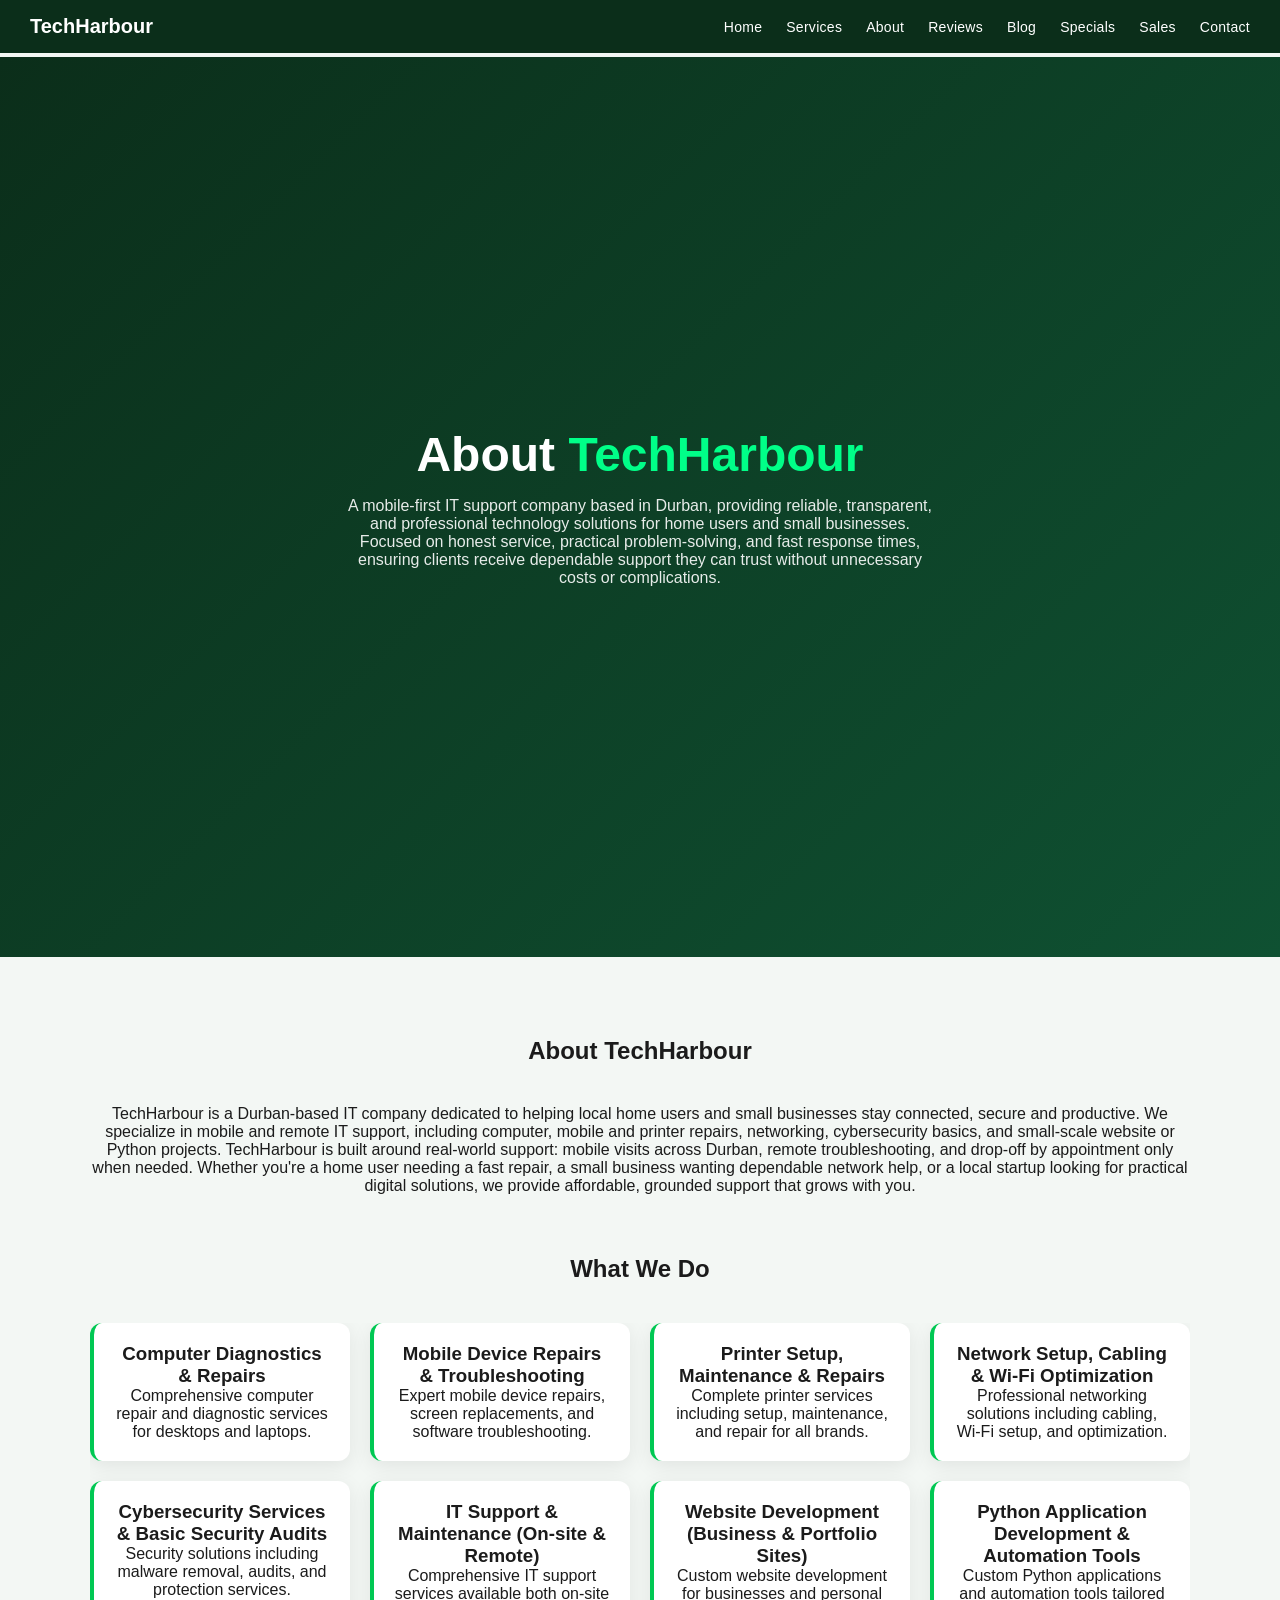
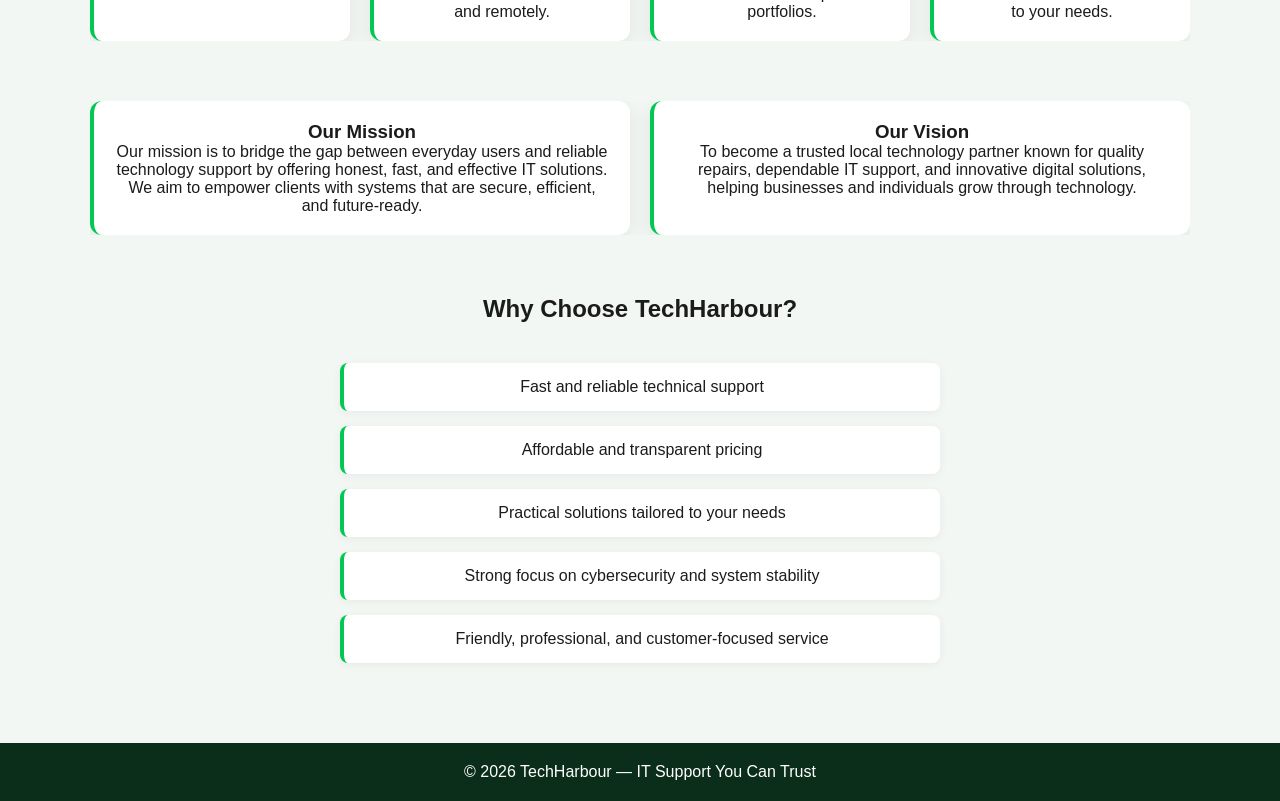
<file: about.html>
<!DOCTYPE html>
<html lang="en">
<head>
<meta charset="UTF-8" />
<meta name="viewport" content="width=device-width, initial-scale=1.0"/>
<title>About Us | TechHarbour</title>
<link rel="stylesheet" href="styles.css">
</head>

<body>

<header class="site-header">
  <div class="navbar">
    <a href="index.html" class="logo">TechHarbour</a>

    <nav class="nav-links" aria-label="Primary navigation">
      <a href="index.html">Home</a>
      <a href="services.html">Services</a>
      <a href="about.html">About</a>
      <a href="reviews.html">Reviews</a>
      <a href="blog.html">Blog</a>
      <a href="specials.html">Specials</a>
      <a href="sales.html">Sales</a>
      <a href="contact.html">Contact</a>
    </nav>

    <button class="menu-toggle" aria-expanded="false" aria-label="Open navigation menu">
      <span></span>
      <span></span>
      <span></span>
    </button>
  </div>

  <div class="mobile-menu" aria-hidden="true">
    <div class="mobile-menu-header">
      <a href="index.html" class="logo logo-small">TechHarbour</a>
      <button class="mobile-menu-close" aria-label="Close navigation menu">&times;</button>
    </div>
    <nav class="mobile-nav-links" aria-label="Mobile navigation">
      <a href="index.html">Home</a>
      <a href="services.html">Services</a>
      <a href="about.html">About</a>
      <a href="reviews.html">Reviews</a>
      <a href="blog.html">Blog</a>
      <a href="specials.html">Specials</a>
      <a href="sales.html">Sales</a>
      <a href="contact.html">Contact</a>
    </nav>
  </div>

  <div class="menu-overlay"></div>
</header>

<!-- HERO -->
<section class="hero">
  <div>
    <h1>About <span>TechHarbour</span></h1>
    <p>
      A mobile-first IT support company based in Durban, providing reliable, transparent, and professional technology solutions for home users and small businesses. Focused on honest service, practical problem-solving, and fast response times, ensuring clients receive dependable support they can trust without unnecessary costs or complications.  
    </p>
  </div>
</section>

<!-- ABOUT CONTENT -->
<section id="about" class="about">
  <div class="container">
    <h2>About TechHarbour</h2>
    <p>
      TechHarbour is a Durban-based IT company dedicated to helping local home users and small businesses stay connected, secure and productive.
      We specialize in mobile and remote IT support, including computer, mobile and printer repairs, networking, cybersecurity basics, and small-scale website or Python projects.
      TechHarbour is built around real-world support: mobile visits across Durban, remote troubleshooting, and drop-off by appointment only when needed.
      Whether you're a home user needing a fast repair, a small business wanting dependable network help, or a local startup looking for practical digital solutions, we provide affordable, grounded support that grows with you.
    </p>

    <div style="margin-top: 60px;">
      <h2>What We Do</h2>
      <div class="grid">

        <div class="card">
          <h3>Computer Diagnostics & Repairs</h3>
          <p>Comprehensive computer repair and diagnostic services for desktops and laptops.</p>
        </div>

        <div class="card">
          <h3>Mobile Device Repairs & Troubleshooting</h3>
          <p>Expert mobile device repairs, screen replacements, and software troubleshooting.</p>
        </div>

        <div class="card">
          <h3>Printer Setup, Maintenance & Repairs</h3>
          <p>Complete printer services including setup, maintenance, and repair for all brands.</p>
        </div>

        <div class="card">
          <h3>Network Setup, Cabling & Wi-Fi Optimization</h3>
          <p>Professional networking solutions including cabling, Wi-Fi setup, and optimization.</p>
        </div>

        <div class="card">
          <h3>Cybersecurity Services & Basic Security Audits</h3>
          <p>Security solutions including malware removal, audits, and protection services.</p>
        </div>

        <div class="card">
          <h3>IT Support & Maintenance (On-site & Remote)</h3>
          <p>Comprehensive IT support services available both on-site and remotely.</p>
        </div>

        <div class="card">
          <h3>Website Development (Business & Portfolio Sites)</h3>
          <p>Custom website development for businesses and personal portfolios.</p>
        </div>

        <div class="card">
          <h3>Python Application Development & Automation Tools</h3>
          <p>Custom Python applications and automation tools tailored to your needs.</p>
        </div>

      </div>
    </div>

    <div class="grid" style="margin-top: 60px;">

      <div class="card">
        <h3>Our Mission</h3>
        <p>Our mission is to bridge the gap between everyday users and reliable technology support by offering honest, fast, and effective IT solutions. We aim to empower clients with systems that are secure, efficient, and future-ready.</p>
      </div>

      <div class="card">
        <h3>Our Vision</h3>
        <p>To become a trusted local technology partner known for quality repairs, dependable IT support, and innovative digital solutions, helping businesses and individuals grow through technology.</p>
      </div>

    </div>

    <div style="margin-top: 60px; text-align: center;">
      <h2>Why Choose TechHarbour?</h2>
      <div class="why-choose-list">
        <div class="why-item">
          <span>Fast and reliable technical support</span>
        </div>
        <div class="why-item">
          <span>Affordable and transparent pricing</span>
        </div>
        <div class="why-item">
          <span>Practical solutions tailored to your needs</span>
        </div>
        <div class="why-item">
          <span>Strong focus on cybersecurity and system stability</span>
        </div>
        <div class="why-item">
          <span>Friendly, professional, and customer-focused service</span>
        </div>
      </div>
    </div>
  </div>
</section>

<footer>
  © 2026 TechHarbour — IT Support You Can Trust
</footer>

<script src="script.js"></script>

</body>
</html>
</file>
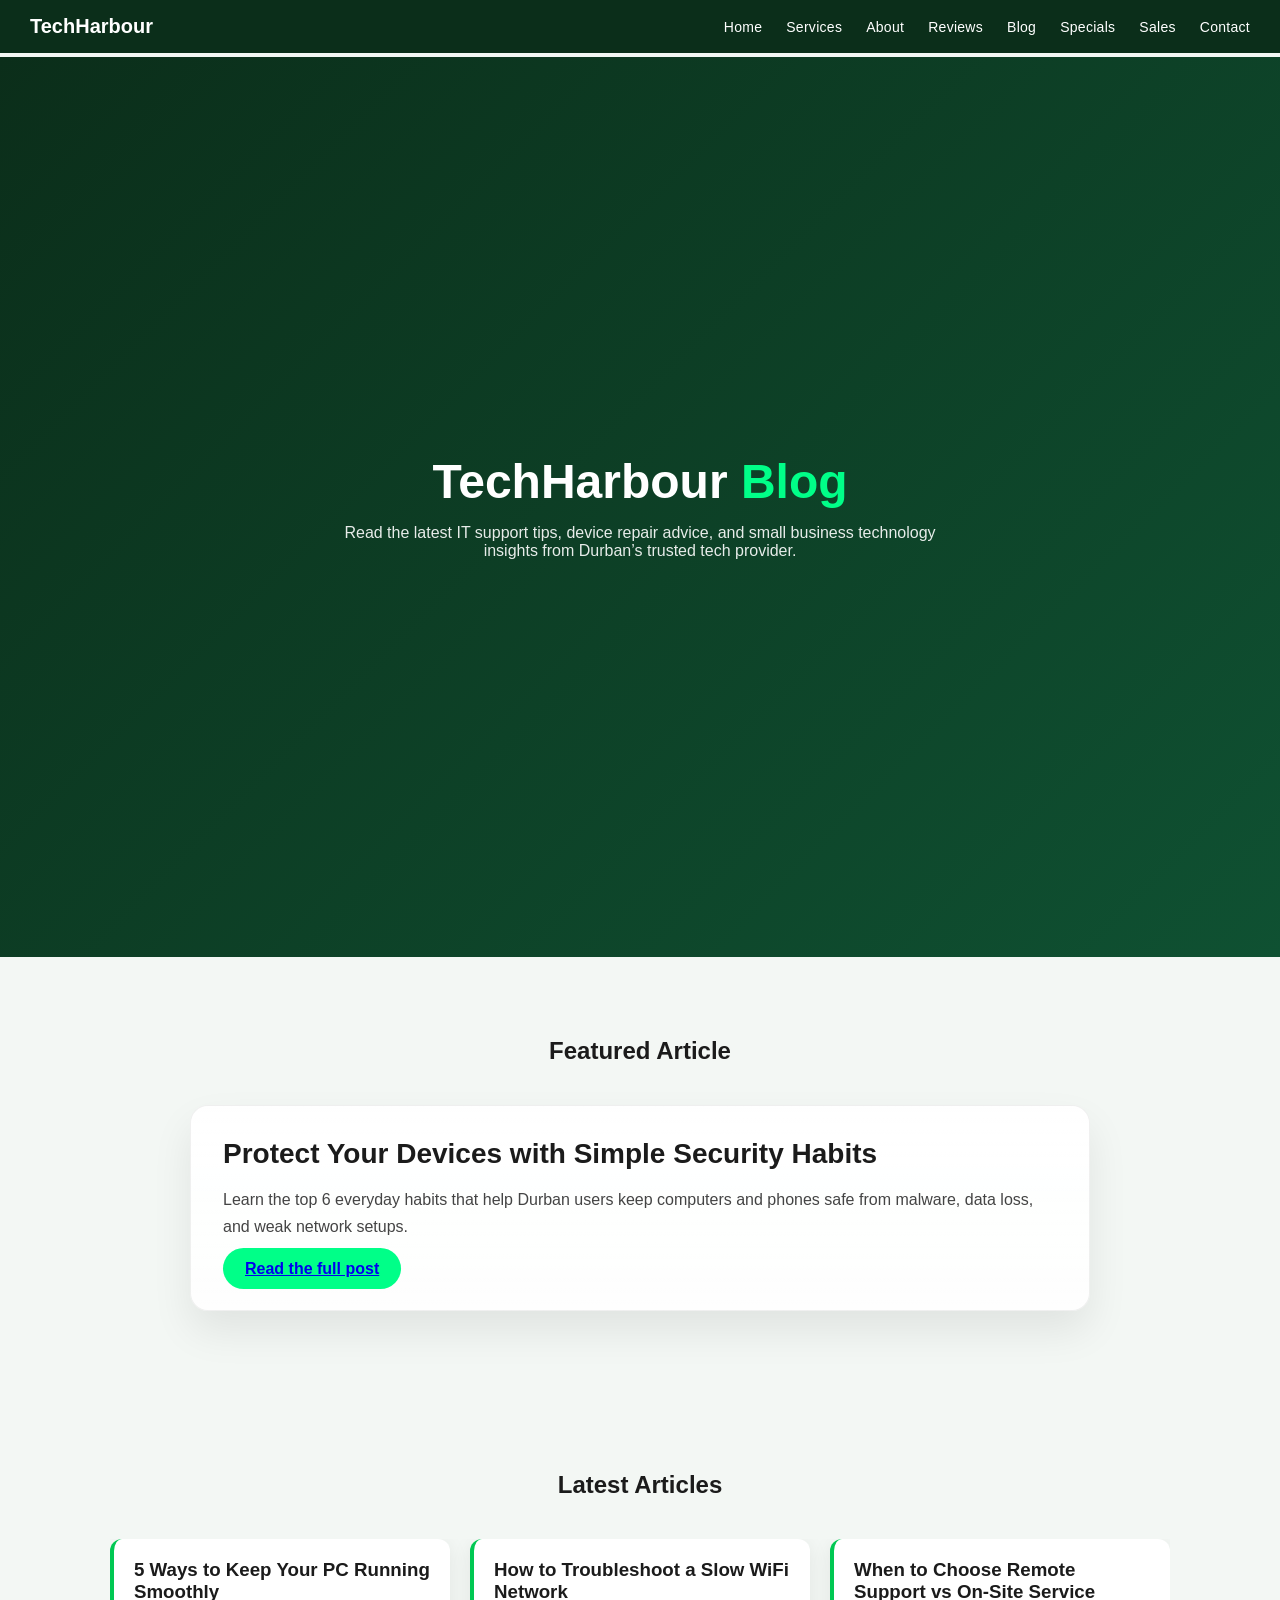
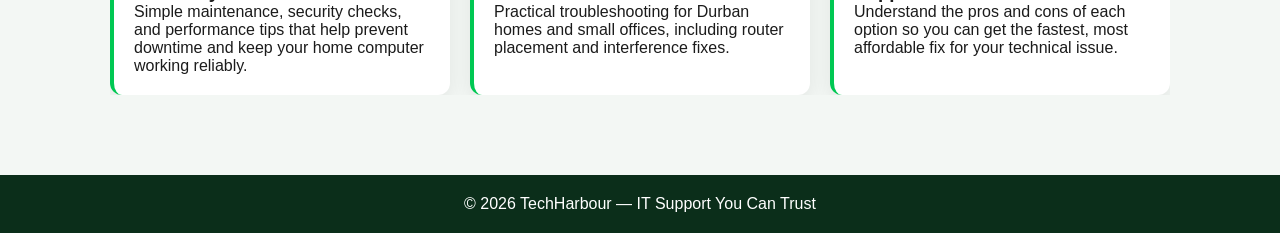
<file: blog.html>
<!DOCTYPE html>
<html lang="en">
<head>
<meta charset="UTF-8" />
<meta name="viewport" content="width=device-width, initial-scale=1.0"/>
<title>Blog | TechHarbour</title>
<link rel="stylesheet" href="styles.css">
</head>

<body>

<header class="site-header">
  <div class="navbar">
    <a href="index.html" class="logo">TechHarbour</a>

    <nav class="nav-links" aria-label="Primary navigation">
      <a href="index.html">Home</a>
      <a href="services.html">Services</a>
      <a href="about.html">About</a>
      <a href="reviews.html">Reviews</a>
      <a href="blog.html">Blog</a>
      <a href="specials.html">Specials</a>
      <a href="sales.html">Sales</a>
      <a href="contact.html">Contact</a>
    </nav>

    <button class="menu-toggle" aria-expanded="false" aria-label="Open navigation menu">
      <span></span>
      <span></span>
      <span></span>
    </button>
  </div>

  <div class="mobile-menu" aria-hidden="true">
    <div class="mobile-menu-header">
      <a href="index.html" class="logo logo-small">TechHarbour</a>
      <button class="mobile-menu-close" aria-label="Close navigation menu">&times;</button>
    </div>
    <nav class="mobile-nav-links" aria-label="Mobile navigation">
      <a href="index.html">Home</a>
      <a href="services.html">Services</a>
      <a href="about.html">About</a>
      <a href="reviews.html">Reviews</a>
      <a href="blog.html">Blog</a>
      <a href="specials.html">Specials</a>
      <a href="sales.html">Sales</a>
      <a href="contact.html">Contact</a>
    </nav>
  </div>

  <div class="menu-overlay"></div>
</header>

<section class="hero">
  <div>
    <h1>TechHarbour <span>Blog</span></h1>
    <p>Read the latest IT support tips, device repair advice, and small business technology insights from Durban’s trusted tech provider.</p>
  </div>
</section>

<section class="container featured-article">
  <h2>Featured Article</h2>
  <div class="featured-card">
    <h3>Protect Your Devices with Simple Security Habits</h3>
    <p>Learn the top 6 everyday habits that help Durban users keep computers and phones safe from malware, data loss, and weak network setups.</p>
    <a class="btn" href="#">Read the full post</a>
  </div>
</section>

<section class="container">
  <h2>Latest Articles</h2>
  <div class="grid">
    <div class="card">
      <h3>5 Ways to Keep Your PC Running Smoothly</h3>
      <p>Simple maintenance, security checks, and performance tips that help prevent downtime and keep your home computer working reliably.</p>
    </div>
    <div class="card">
      <h3>How to Troubleshoot a Slow WiFi Network</h3>
      <p>Practical troubleshooting for Durban homes and small offices, including router placement and interference fixes.</p>
    </div>
    <div class="card">
      <h3>When to Choose Remote Support vs On-Site Service</h3>
      <p>Understand the pros and cons of each option so you can get the fastest, most affordable fix for your technical issue.</p>
    </div>
  </div>
</section>

<footer>
  © 2026 TechHarbour — IT Support You Can Trust
</footer>

<script src="script.js"></script>

</body>
</html>
</file>
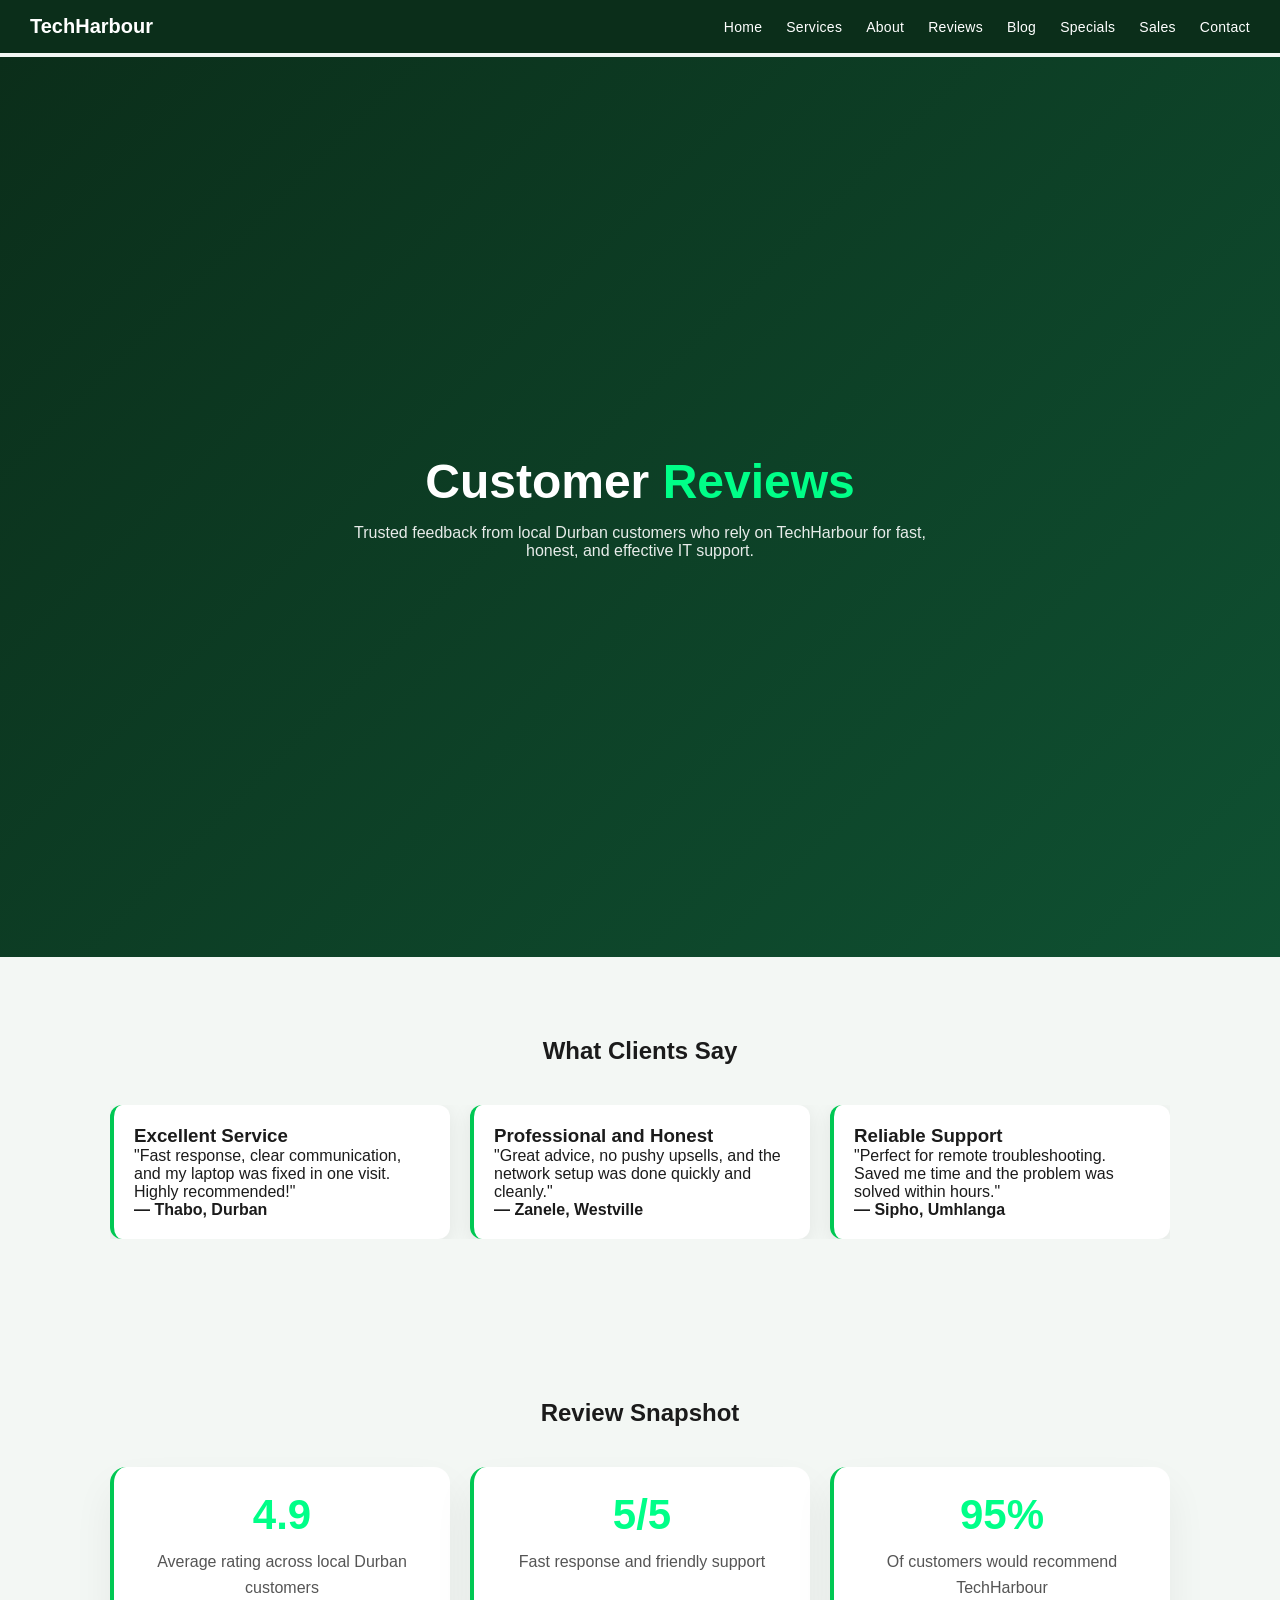
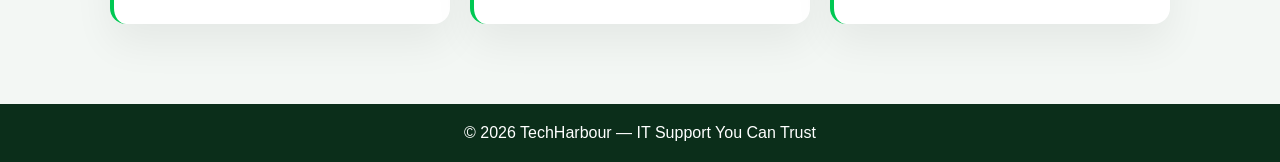
<file: reviews.html>
<!DOCTYPE html>
<html lang="en">
<head>
<meta charset="UTF-8" />
<meta name="viewport" content="width=device-width, initial-scale=1.0"/>
<title>Reviews | TechHarbour</title>
<link rel="stylesheet" href="styles.css">
</head>

<body>

<header class="site-header">
  <div class="navbar">
    <a href="index.html" class="logo">TechHarbour</a>

    <nav class="nav-links" aria-label="Primary navigation">
      <a href="index.html">Home</a>
      <a href="services.html">Services</a>
      <a href="about.html">About</a>
      <a href="reviews.html">Reviews</a>
      <a href="blog.html">Blog</a>
      <a href="specials.html">Specials</a>
      <a href="sales.html">Sales</a>
      <a href="contact.html">Contact</a>
    </nav>

    <button class="menu-toggle" aria-expanded="false" aria-label="Open navigation menu">
      <span></span>
      <span></span>
      <span></span>
    </button>
  </div>

  <div class="mobile-menu" aria-hidden="true">
    <div class="mobile-menu-header">
      <a href="index.html" class="logo logo-small">TechHarbour</a>
      <button class="mobile-menu-close" aria-label="Close navigation menu">&times;</button>
    </div>
    <nav class="mobile-nav-links" aria-label="Mobile navigation">
      <a href="index.html">Home</a>
      <a href="services.html">Services</a>
      <a href="about.html">About</a>
      <a href="reviews.html">Reviews</a>
      <a href="blog.html">Blog</a>
      <a href="specials.html">Specials</a>
      <a href="sales.html">Sales</a>
      <a href="contact.html">Contact</a>
    </nav>
  </div>

  <div class="menu-overlay"></div>
</header>

<section class="hero">
  <div>
    <h1>Customer <span>Reviews</span></h1>
    <p>Trusted feedback from local Durban customers who rely on TechHarbour for fast, honest, and effective IT support.</p>
  </div>
</section>

<section class="container">
  <h2>What Clients Say</h2>
  <div class="grid">
    <div class="card">
      <h3>Excellent Service</h3>
      <p>"Fast response, clear communication, and my laptop was fixed in one visit. Highly recommended!"</p>
      <p><strong>— Thabo, Durban</strong></p>
    </div>
    <div class="card">
      <h3>Professional and Honest</h3>
      <p>"Great advice, no pushy upsells, and the network setup was done quickly and cleanly."</p>
      <p><strong>— Zanele, Westville</strong></p>
    </div>
    <div class="card">
      <h3>Reliable Support</h3>
      <p>"Perfect for remote troubleshooting. Saved me time and the problem was solved within hours."</p>
      <p><strong>— Sipho, Umhlanga</strong></p>
    </div>
  </div>
</section>

<section class="container">
  <h2>Review Snapshot</h2>
  <div class="review-summary">
    <div class="rating-card">
      <span class="rating-value">4.9</span>
      <p>Average rating across local Durban customers</p>
    </div>
    <div class="rating-card">
      <span class="rating-value">5/5</span>
      <p>Fast response and friendly support</p>
    </div>
    <div class="rating-card">
      <span class="rating-value">95%</span>
      <p>Of customers would recommend TechHarbour</p>
    </div>
  </div>
</section>

<footer>
  © 2026 TechHarbour — IT Support You Can Trust
</footer>

<script src="script.js"></script>

</body>
</html>
</file>
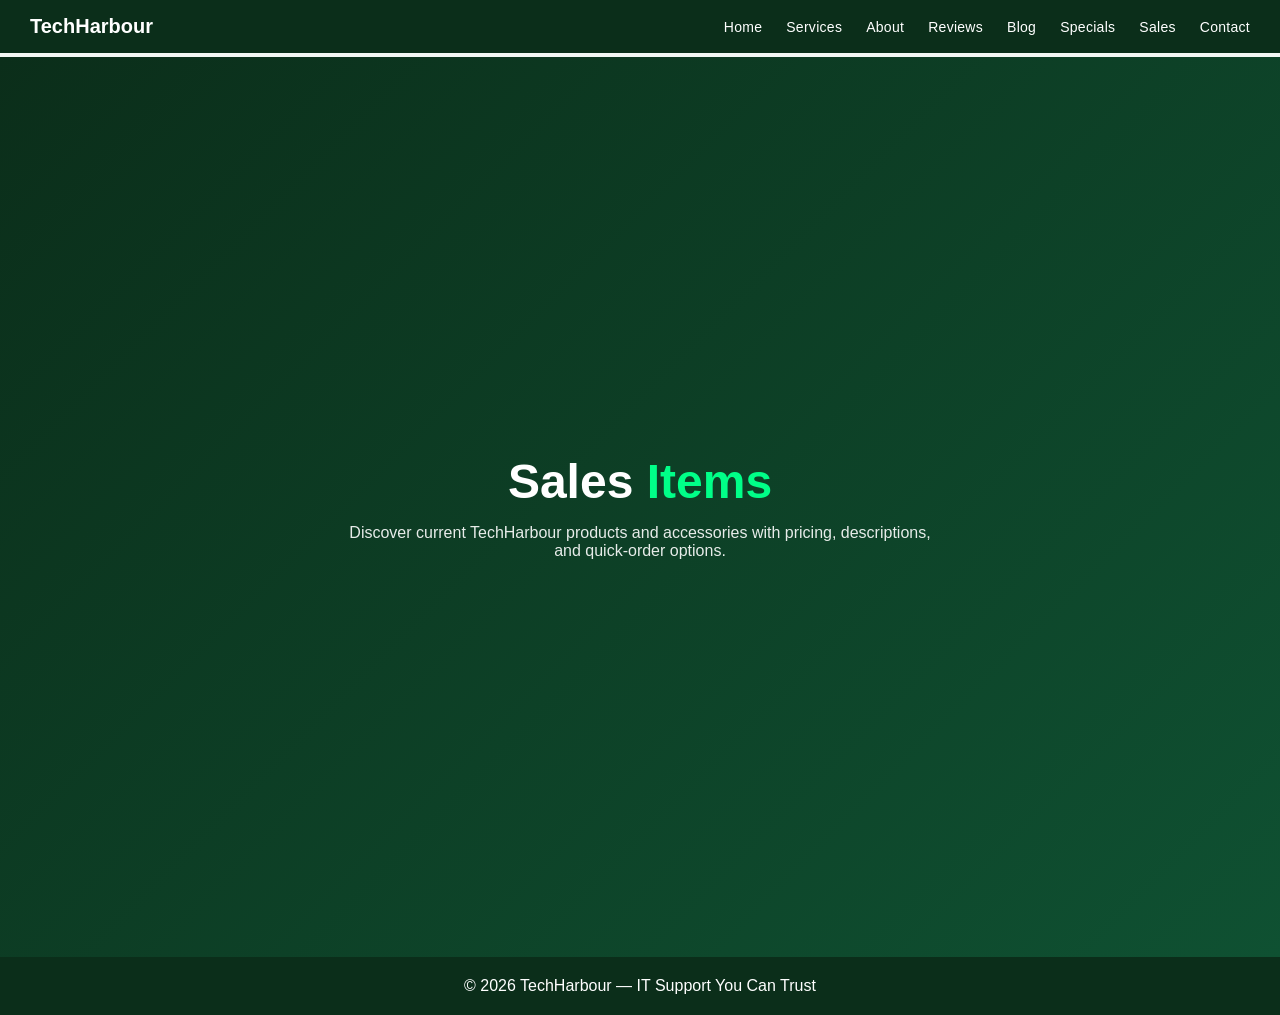
<file: sales.html>
<!DOCTYPE html>
<html lang="en">
<head>
<meta charset="UTF-8" />
<meta name="viewport" content="width=device-width, initial-scale=1.0"/>
<title>Sales | TechHarbour</title>
<link rel="stylesheet" href="styles.css">
</head>

<body>

<header class="site-header">
  <div class="navbar">
    <a href="index.html" class="logo">TechHarbour</a>

    <nav class="nav-links" aria-label="Primary navigation">
      <a href="index.html">Home</a>
      <a href="services.html">Services</a>
      <a href="about.html">About</a>
      <a href="reviews.html">Reviews</a>
      <a href="blog.html">Blog</a>
      <a href="specials.html">Specials</a>
      <a href="sales.html">Sales</a>
      <a href="contact.html">Contact</a>
    </nav>
    <button class="menu-toggle" aria-expanded="false" aria-label="Open navigation menu">
      <span></span>
      <span></span>
      <span></span>
    </button>
  </div>

  <div class="mobile-menu" aria-hidden="true">
    <div class="mobile-menu-header">
      <a href="index.html" class="logo logo-small">TechHarbour</a>
      <button class="mobile-menu-close" aria-label="Close navigation menu">&times;</button>
    </div>
    <nav class="mobile-nav-links" aria-label="Mobile navigation">
      <a href="index.html">Home</a>
      <a href="services.html">Services</a>
      <a href="about.html">About</a>
      <a href="reviews.html">Reviews</a>
      <a href="blog.html">Blog</a>
      <a href="specials.html">Specials</a>
      <a href="sales.html">Sales</a>
      <a href="contact.html">Contact</a>
    </nav>
  </div>

  <div class="menu-overlay"></div>
</header>

<section class="hero">
  <div>
    <h1>Sales <span>Items</span></h1>
    <p>Discover current TechHarbour products and accessories with pricing, descriptions, and quick-order options.</p>
  </div>
</section>

<!--
<section class="container">
  <h2>Featured Sales Items</h2>
  <p class="intro-text">Browse our latest product offerings with clear pricing and expert notes to help you choose the right device or accessory.</p>

  <div class="grid">
    <div class="card">
      <div class="card-image"><img src="https://via.placeholder.com/600x360?text=Product+Image" alt="Sales item image"></div>
      <h3>Refurbished Office Laptop</h3>
      <p>Reliable business laptop with dual-core processor, 8GB RAM, 256GB SSD, and clean Windows install.</p>
      <p class="price">R4,999</p>
      <ul>
        <li>Office-ready performance</li>
        <li>Battery health checked</li>
        <li>Includes 30-day support</li>
      </ul>
    </div>
    <div class="card">
      <div class="card-image"><img src="https://via.placeholder.com/600x360?text=Product+Image" alt="Sales item image"></div>
      <h3>Wireless Keyboard + Mouse Kit</h3>
      <p>Bluetooth keyboard and mouse bundle for home offices and compact workspaces.</p>
      <p class="price">R499</p>
      <ul>
        <li>Quiet typing keys</li>
        <li>2.4GHz wireless receiver</li>
        <li>Battery included</li>
      </ul>
    </div>
    <div class="card">
      <div class="card-image"><img src="https://via.placeholder.com/600x360?text=Product+Image" alt="Sales item image"></div>
      <h3>Home Network Router</h3>
      <p>Dual-band router with easy setup, WPA3 security, and strong WiFi coverage for small homes.</p>
      <p class="price">R1,299</p>
      <ul>
        <li>WiFi 5 compatibility</li>
        <li>Guest network support</li>
        <li>Recommended for home office use</li>
      </ul>
    </div>
    <div class="card">
      <div class="card-image"><img src="https://via.placeholder.com/600x360?text=Product+Image" alt="Sales item image"></div>
      <h3>Portable Power Bank</h3>
      <p>Fast-charge power bank for smartphones and tablets, ideal for travel and remote work.</p>
      <p class="price">R299</p>
      <ul>
        <li>10,000mAh capacity</li>
        <li>Dual USB ports</li>
        <li>LED power indicator</li>
      </ul>
    </div>
    <div class="card">
      <div class="card-image"><img src="https://via.placeholder.com/600x360?text=Product+Image" alt="Sales item image"></div>
      <h3>USB-C to HDMI Adapter</h3>
      <p>High-quality adapter for connecting laptops to external displays and projectors.</p>
      <p class="price">R199</p>
      <ul>
        <li>4K video support</li>
        <li>Compact and durable</li>
        <li>Perfect for presentations</li>
      </ul>
    </div>
    <div class="card">
      <div class="card-image"><img src="https://via.placeholder.com/600x360?text=Product+Image" alt="Sales item image"></div>
      <h3>Printer Ink Starter Pack</h3>
      <p>Full set of ink cartridges for popular home and small office printers.</p>
      <p class="price">R649</p>
      <ul>
        <li>Black and colour cartridges</li>
        <li>Quality printing guaranteed</li>
        <li>Compatible with major brands</li>
      </ul>
    </div>
  </div>
</section>
-->
<footer>
  © 2026 TechHarbour — IT Support You Can Trust
</footer>

<script src="script.js"></script>

</body>
</html>
</file>
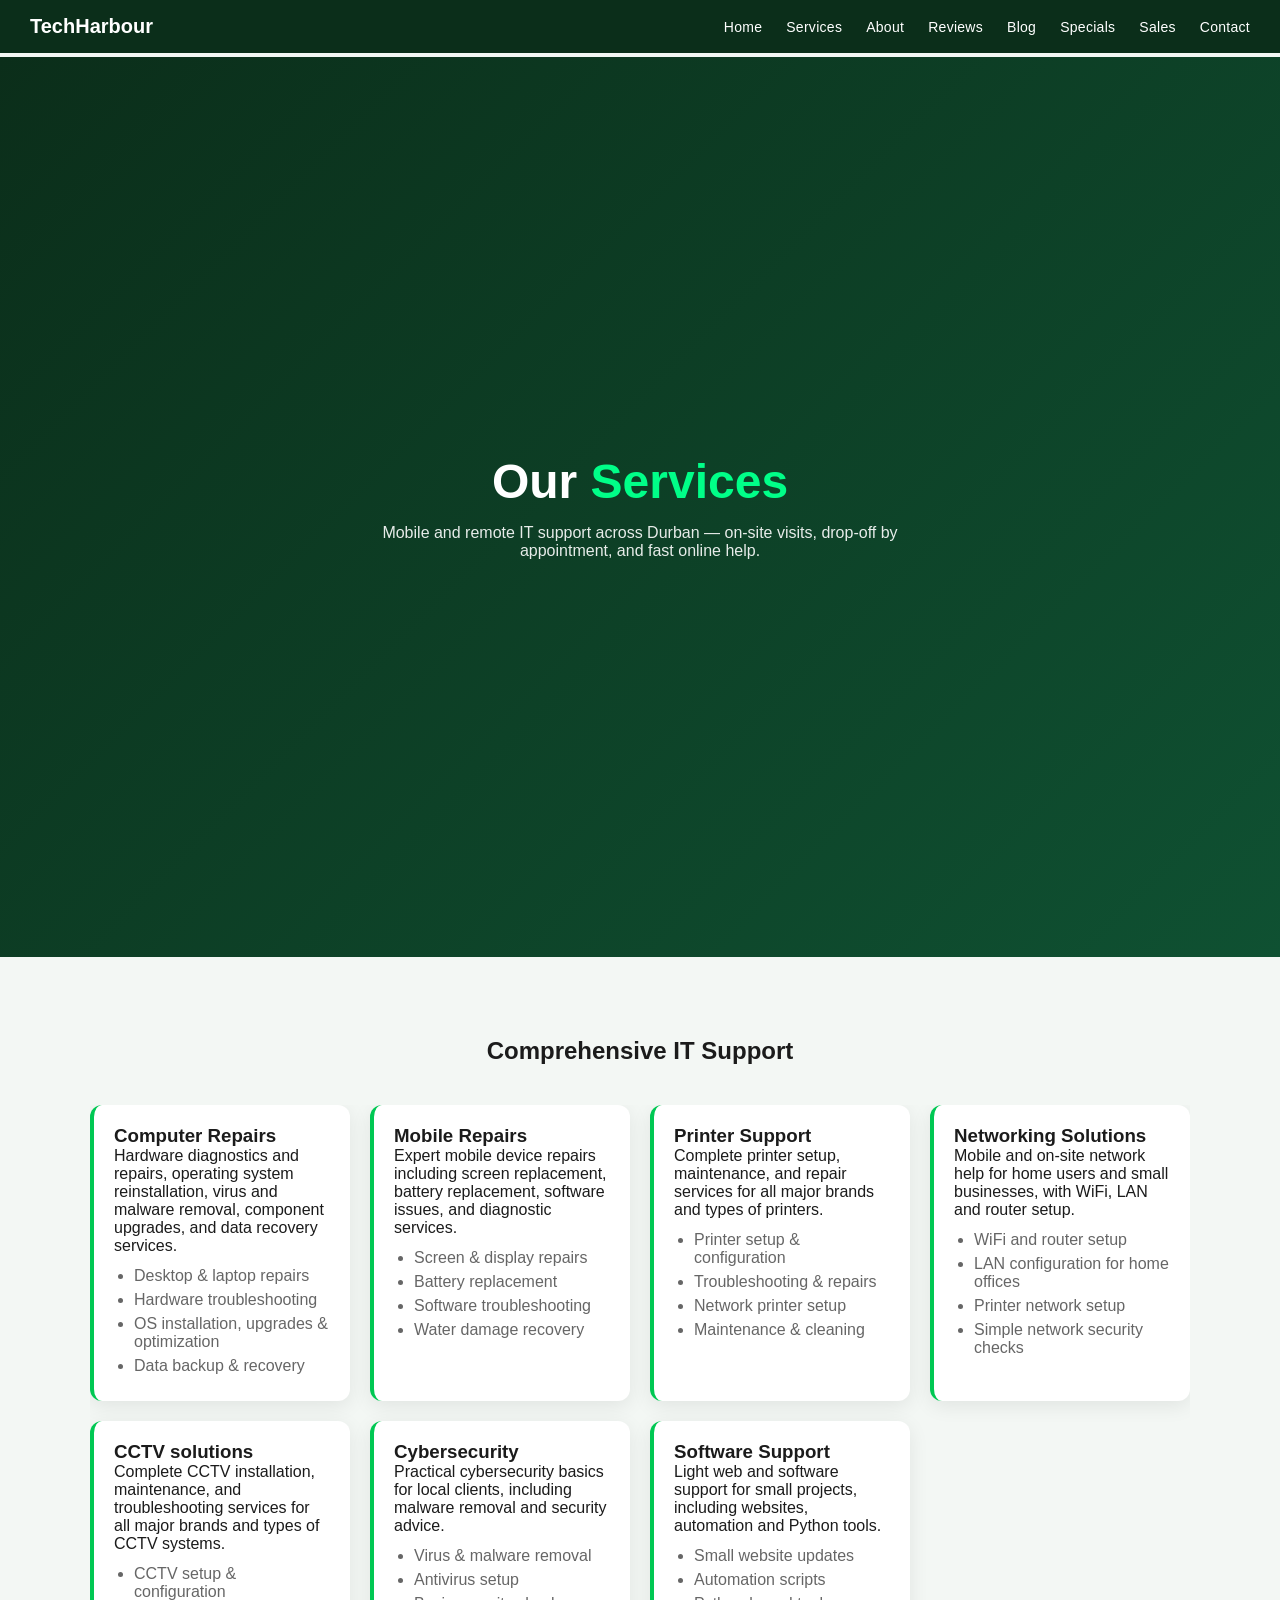
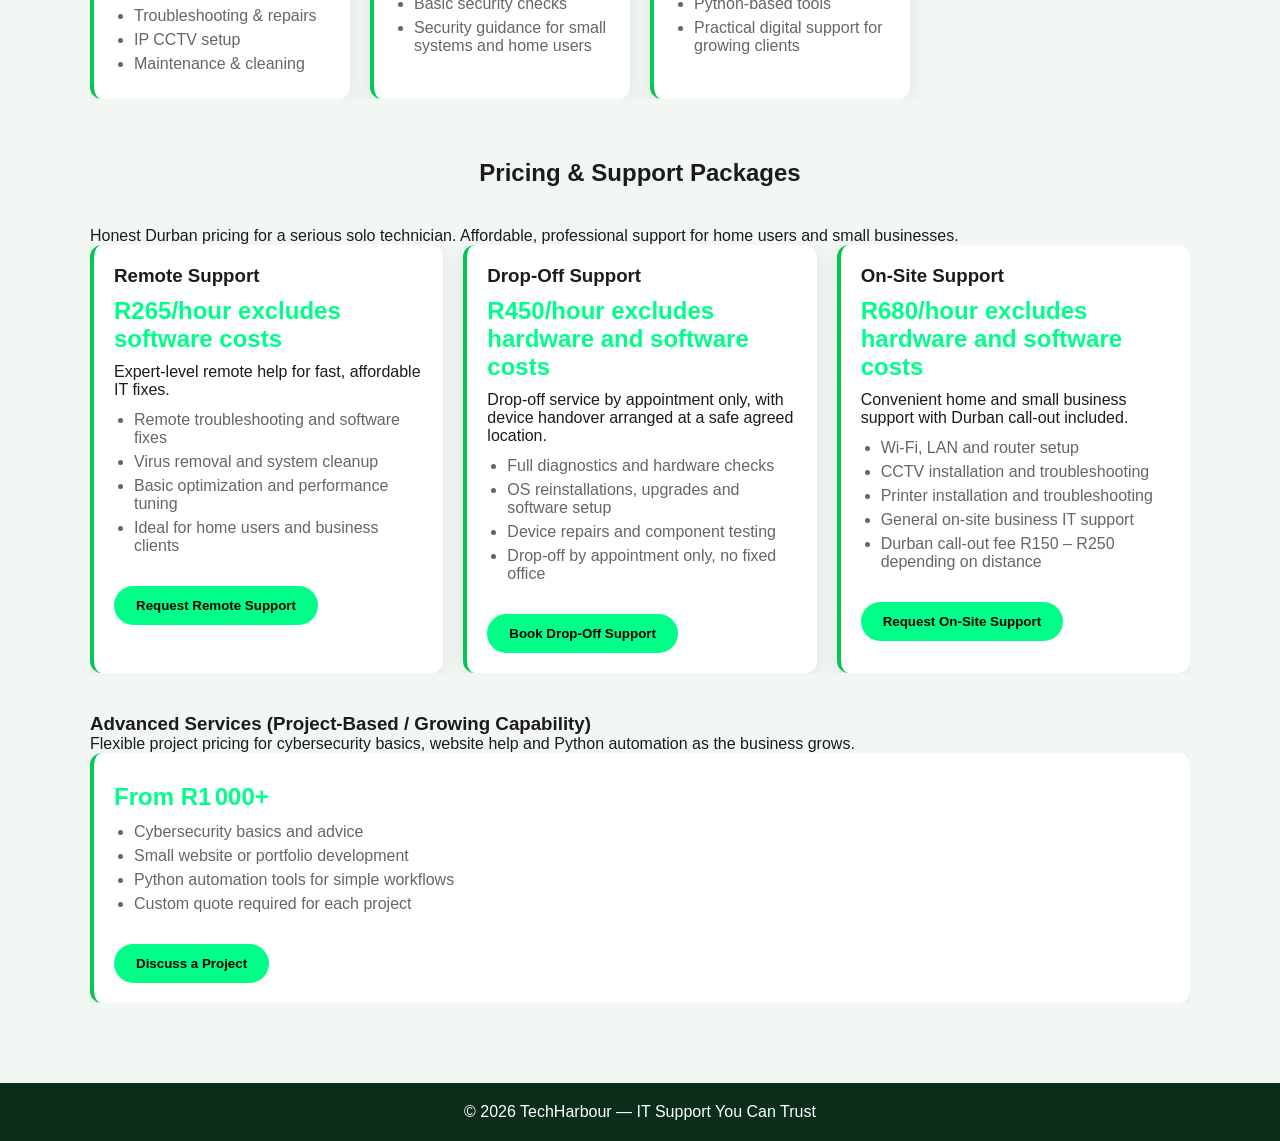
<file: services.html>
<!DOCTYPE html>
<html lang="en">
<head>
<meta charset="UTF-8" />
<meta name="viewport" content="width=device-width, initial-scale=1.0"/>
<title>Services | TechHarbour</title>
<link rel="stylesheet" href="styles.css">
</head>

<body>

<header class="site-header">
  <div class="navbar">
    <a href="index.html" class="logo">TechHarbour</a>

    <nav class="nav-links" aria-label="Primary navigation">
      <a href="index.html">Home</a>
      <a href="services.html">Services</a>
      <a href="about.html">About</a>
      <a href="reviews.html">Reviews</a>
      <a href="blog.html">Blog</a>
      <a href="specials.html">Specials</a>
      <a href="sales.html">Sales</a>
      <a href="contact.html">Contact</a>
    </nav>

    <button class="menu-toggle" aria-expanded="false" aria-label="Open navigation menu">
      <span></span>
      <span></span>
      <span></span>
    </button>
  </div>

  <div class="mobile-menu" aria-hidden="true">
    <div class="mobile-menu-header">
      <a href="index.html" class="logo logo-small">TechHarbour</a>
      <button class="mobile-menu-close" aria-label="Close navigation menu">&times;</button>
    </div>
    <nav class="mobile-nav-links" aria-label="Mobile navigation">
      <a href="index.html">Home</a>
      <a href="services.html">Services</a>
      <a href="about.html">About</a>
      <a href="reviews.html">Reviews</a>
      <a href="blog.html">Blog</a>
      <a href="specials.html">Specials</a>
      <a href="sales.html">Sales</a>
      <a href="contact.html">Contact</a>
    </nav>
  </div>

  <div class="menu-overlay"></div>
</header>

<!-- HERO -->
<section class="hero">
  <div>
    <h1>Our <span>Services</span></h1>
    <p>
      Mobile and remote IT support across Durban — on-site visits, drop-off by appointment, and fast online help.
    </p>
  </div>
</section>

<!-- DETAILED SERVICES -->
<section id="services">
  <div class="container">
    <h2>Comprehensive IT Support</h2>

    <div class="grid">

      <div class="card">
        <h3>Computer Repairs</h3>
        <p>Hardware diagnostics and repairs, operating system reinstallation, virus and malware removal, component upgrades, and data recovery services.</p>
        <ul>
          <li>Desktop & laptop repairs</li>
          <li>Hardware troubleshooting</li>
          <li>OS installation, upgrades & optimization</li>
          <li>Data backup & recovery</li>
        </ul>
      </div>

      <div class="card">
        <h3>Mobile Repairs</h3>
        <p>Expert mobile device repairs including screen replacement, battery replacement, software issues, and diagnostic services.</p>
        <ul>
          <li>Screen & display repairs</li>
          <li>Battery replacement</li>
          <li>Software troubleshooting</li>
          <li>Water damage recovery</li>
        </ul>
      </div>

      <div class="card">
        <h3>Printer Support</h3>
        <p>Complete printer setup, maintenance, and repair services for all major brands and types of printers.</p>
        <ul>
          <li>Printer setup & configuration</li>
          <li>Troubleshooting & repairs</li>
          <li>Network printer setup</li>
          <li>Maintenance & cleaning</li>
        </ul>
      </div>

      <div class="card">
        <h3>Networking Solutions</h3>
        <p>Mobile and on-site network help for home users and small businesses, with WiFi, LAN and router setup.</p>
        <ul>
          <li>WiFi and router setup</li>
          <li>LAN configuration for home offices</li>
          <li>Printer network setup</li>
          <li>Simple network security checks</li>
        </ul>
      </div>

      <div class="card">
        <h3>CCTV solutions</h3>
        <p>Complete CCTV installation, maintenance, and troubleshooting services for all major brands and types of CCTV systems.</p>
        <ul>
          <li>CCTV setup & configuration</li>
          <li>Troubleshooting & repairs</li>
          <li>IP CCTV setup</li>
          <li>Maintenance & cleaning</li>
      </div>

      <div class="card">
        <h3>Cybersecurity</h3>
        <p>Practical cybersecurity basics for local clients, including malware removal and security advice.</p>
        <ul>
          <li>Virus & malware removal</li>
          <li>Antivirus setup</li>
          <li>Basic security checks</li>
          <li>Security guidance for small systems and home users</li>
        </ul>
      </div>

      <div class="card">
        <h3>Software Support</h3>
        <p>Light web and software support for small projects, including websites, automation and Python tools.</p>
        <ul>
          <li>Small website updates</li>
          <li>Automation scripts</li>
          <li>Python-based tools</li>
          <li>Practical digital support for growing clients</li>
        </ul>
      </div>

    </div>

    <!-- PRICING SECTION -->
    <div class="pricing-section" style="margin-top: 60px;">
      <h2>Pricing & Support Packages</h2>
      <p class="pricing-intro">Honest Durban pricing for a serious solo technician. Affordable, professional support for home users and small businesses.</p>
      <div class="grid">

        <div class="card">
          <h3>Remote Support</h3>
          <p class="price">R265/hour excludes software costs</p>
          <p>Expert-level remote help for fast, affordable IT fixes.</p>
          <ul>
            <li>Remote troubleshooting and software fixes</li>
            <li>Virus removal and system cleanup</li>
            <li>Basic optimization and performance tuning</li>
            <li>Ideal for home users and business clients</li>
          </ul>
          <button class="btn" onclick="window.location.href='contact.html'">Request Remote Support</button>
        </div>

        <div class="card">
          <h3>Drop-Off Support</h3>
          <p class="price">R450/hour excludes hardware and software costs</p>
          <p>Drop-off service by appointment only, with device handover arranged at a safe agreed location.</p>
          <ul>
            <li>Full diagnostics and hardware checks</li>
            <li>OS reinstallations, upgrades and software setup</li>
            <li>Device repairs and component testing</li>
            <li>Drop-off by appointment only, no fixed office</li>
          </ul>
          <button class="btn" onclick="window.location.href='contact.html'">Book Drop-Off Support</button>
        </div>

        <div class="card">
          <h3>On-Site Support</h3>
          <p class="price">R680/hour excludes hardware and software costs</p>
          <p>Convenient home and small business support with Durban call-out included.</p>
          <ul>
            <li>Wi-Fi, LAN and router setup</li>
            <li>CCTV installation and troubleshooting</li>
            <li>Printer installation and troubleshooting</li>
            <li>General on-site business IT support</li>
            <li>Durban call-out fee R150 – R250 depending on distance</li>
          </ul>
          <button class="btn" onclick="window.location.href='contact.html'">Request On-Site Support</button>
        </div>

      </div>

      <div class="pricing-section" style="margin-top: 40px;">
        <h3>Advanced Services (Project-Based / Growing Capability)</h3>
        <p>Flexible project pricing for cybersecurity basics, website help and Python automation as the business grows.</p>
        <div class="grid">
          <div class="card">
            <p class="price">From R1 000+</p>
            <ul>
              <li>Cybersecurity basics and advice</li>
              <li>Small website or portfolio development</li>
              <li>Python automation tools for simple workflows</li>
              <li>Custom quote required for each project</li>
            </ul>
            <button class="btn" onclick="window.location.href='contact.html'">Discuss a Project</button>
          </div>
        </div>
      </div>
    </div>
  </div>
</section>

<footer>
  © 2026 TechHarbour — IT Support You Can Trust
</footer>

<script src="script.js"></script>

</body>
</html>
</file>
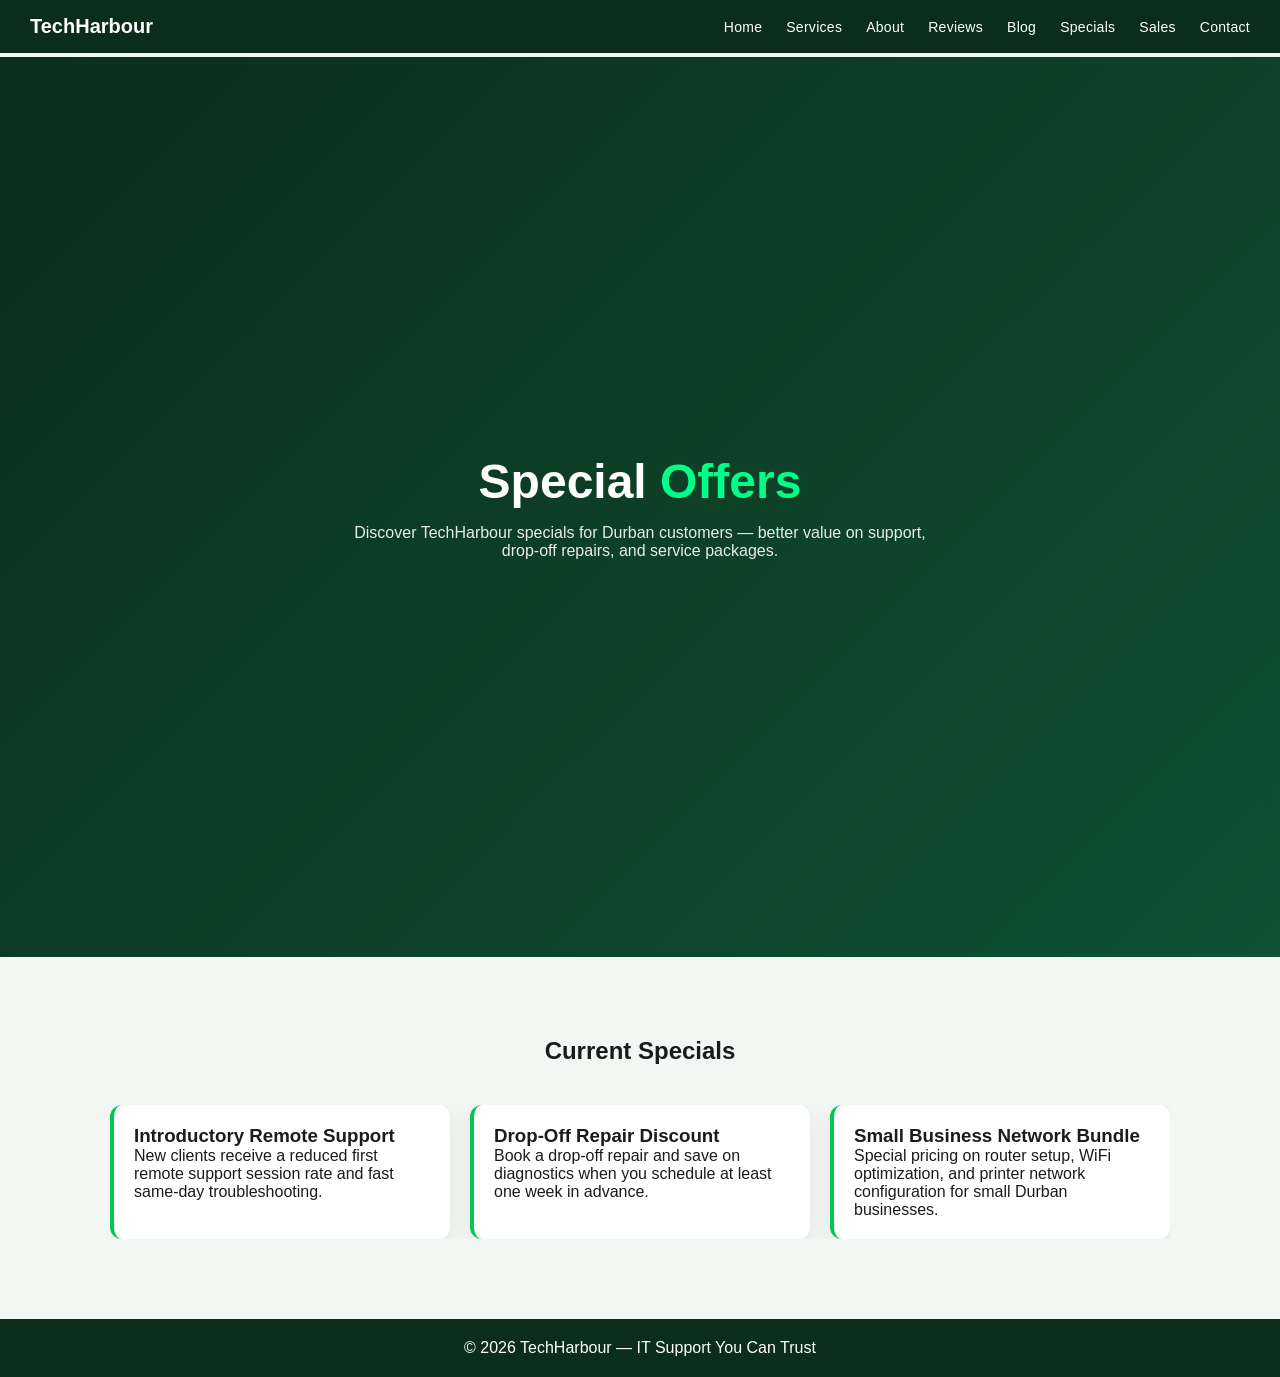
<file: specials.html>
<!DOCTYPE html>
<html lang="en">
<head>
<meta charset="UTF-8" />
<meta name="viewport" content="width=device-width, initial-scale=1.0"/>
<title>Specials | TechHarbour</title>
<link rel="stylesheet" href="styles.css">
</head>

<body>

<header class="site-header">
  <div class="navbar">
    <a href="index.html" class="logo">TechHarbour</a>

    <nav class="nav-links" aria-label="Primary navigation">
      <a href="index.html">Home</a>
      <a href="services.html">Services</a>
      <a href="about.html">About</a>
      <a href="reviews.html">Reviews</a>
      <a href="blog.html">Blog</a>
      <a href="specials.html">Specials</a>
      <a href="sales.html">Sales</a>
      <a href="contact.html">Contact</a>
    </nav>

    <button class="menu-toggle" aria-expanded="false" aria-label="Open navigation menu">
      <span></span>
      <span></span>
      <span></span>
    </button>
  </div>

  <div class="mobile-menu" aria-hidden="true">
    <div class="mobile-menu-header">
      <a href="index.html" class="logo logo-small">TechHarbour</a>
      <button class="mobile-menu-close" aria-label="Close navigation menu">&times;</button>
    </div>
    <nav class="mobile-nav-links" aria-label="Mobile navigation">
      <a href="index.html">Home</a>
      <a href="services.html">Services</a>
      <a href="about.html">About</a>
      <a href="reviews.html">Reviews</a>
      <a href="blog.html">Blog</a>
      <a href="specials.html">Specials</a>
      <a href="sales.html">Sales</a>
      <a href="contact.html">Contact</a>
    </nav>
  </div>

  <div class="menu-overlay"></div>
</header>

<section class="hero">
  <div>
    <h1>Special <span>Offers</span></h1>
    <p>Discover TechHarbour specials for Durban customers — better value on support, drop-off repairs, and service packages.</p>
  </div>
</section>

<section class="container">
  <h2>Current Specials</h2>
  <div class="grid">
    <div class="card">
      <h3>Introductory Remote Support</h3>
      <p>New clients receive a reduced first remote support session rate and fast same-day troubleshooting.</p>
    </div>
    <div class="card">
      <h3>Drop-Off Repair Discount</h3>
      <p>Book a drop-off repair and save on diagnostics when you schedule at least one week in advance.</p>
    </div>
    <div class="card">
      <h3>Small Business Network Bundle</h3>
      <p>Special pricing on router setup, WiFi optimization, and printer network configuration for small Durban businesses.</p>
    </div>
  </div>
</section>

<footer>
  © 2026 TechHarbour — IT Support You Can Trust
</footer>

<script src="script.js"></script>

</body>
</html>
</file>
<file: styles.css>
:root{
  --primary:#0b2e1a;
  --secondary:#0f5132;
  --accent:#00ff88;
  --accent2:#00c853;
  --bg:#f3f7f4;
  --text:#1b1b1b;
}

*{
  margin:0;
  padding:0;
  box-sizing:border-box;
  font-family:Segoe UI, sans-serif;
}

html{
  overflow-x:hidden;
}

body{
  background:var(--bg);
  color:var(--text);
  padding-top:57px;
  overflow-x:hidden;
  width:100%;
}

/* NAV */
header{
  background:var(--primary);
  position:fixed;
  width:100%;
  top:0;
  z-index:999;
}

.navbar{
  display:flex;
  justify-content:space-between;
  align-items:center;
  padding:15px 30px;
}

.logo{
  display:inline-flex;
  align-items:center;
  color:white;
  font-weight:bold;
  font-size:20px;
  text-decoration:none;
}

.logo-small{
  display:inline-flex;
  align-items:center;
  color:white;
  font-weight:bold;
  font-size:18px;
}

.nav-links{
  display:flex;
  align-items:center;
  gap:24px;
}

.nav-links a{
  color:white;
  text-decoration:none;
  font-size:14px;
  letter-spacing:0.02em;
  transition:color 0.2s ease, transform 0.2s ease;
}

.nav-links a:hover,
.nav-links a:focus{
  color:var(--accent);
  transform:translateY(-1px);
}

.nav-links a.active,
.nav-links a[data-active="true"]{
  color:var(--accent);
}

.menu-toggle{
  display:none;
  border:none;
  background:transparent;
  cursor:pointer;
  padding:10px;
  border-radius:12px;
  transition:background 0.2s ease;
}

.menu-toggle:hover,
.menu-toggle:focus{
  background:rgba(255,255,255,0.12);
}

.menu-toggle span{
  display:block;
  width:22px;
  height:2px;
  margin:5px 0;
  background:white;
  border-radius:2px;
}

.menu-overlay{
  display:none;
  position:fixed;
  inset:0;
  background:rgba(0,0,0,0.45);
  opacity:0;
  visibility:hidden;
  transition:opacity 0.25s ease, visibility 0.25s ease;
  z-index:995;
  pointer-events:none;
}

.mobile-menu{
  display:none;
  position:fixed;
  top:0;
  right:0;
  width:min(320px, 85vw);
  height:100vh;
  background:rgb(12,30,24);
  box-shadow:-10px 0 40px rgba(0,0,0,0.25);
  transform:translateX(100%);
  transition:transform 0.3s ease;
  z-index:999;
  flex-direction:column;
  padding:24px;
  overflow-y:auto;
  max-width:100%;
}

.mobile-menu.open{
  transform:translateX(0);
}

.menu-overlay.open{
  display:block;
  opacity:1;
  visibility:visible;
  pointer-events:auto;
}

.mobile-menu-header{
  display:flex;
  justify-content:space-between;
  align-items:center;
  margin-bottom:32px;
}

.logo-small{
  width:45px;
  height:45px;
}

.mobile-menu-close{
  border:none;
  background:transparent;
  color:white;
  font-size:32px;
  line-height:1;
  cursor:pointer;
}

.mobile-nav-links{
  display:flex;
  flex-direction:column;
  gap:18px;
}

.mobile-nav-links a{
  color:white;
  text-decoration:none;
  font-size:18px;
  font-weight:600;
  padding:10px 0;
  border-bottom:1px solid rgba(255,255,255,0.08);
}

.mobile-nav-links a:hover,
.mobile-nav-links a:focus{
  color:var(--accent);
}

@media (max-width: 880px){
  .nav-links{
    display:none;
  }

  .menu-toggle{
    display:flex;
    flex-direction:column;
    justify-content:center;
    align-items:center;
  }

  .navbar{
    padding:15px 20px;
  }

  .logo{
    font-size:18px;
  }

  .mobile-menu{
    display:flex;
  }

  .menu-overlay{
    display:block;
  }
}

@media (max-width: 520px){
  .mobile-menu{
    width:100%;
  }
}

body.no-scroll{
  overflow:hidden;
}

.nav-links a:hover{
  color:var(--accent);
}

/* HERO */
.hero{
  height:100vh;
  display:flex;
  align-items:center;
  justify-content:center;
  text-align:center;
  background:linear-gradient(135deg, var(--primary), var(--secondary));
  color:white;
  padding:20px;
}

.hero h1{
  font-size:48px;
}

.hero span{
  color:var(--accent);
}

.hero p{
  margin-top:15px;
  opacity:0.9;
  max-width:600px;
  margin-left:auto;
  margin-right:auto;
}

.btn{
  margin-top:25px;
  padding:12px 22px;
  border:none;
  border-radius:30px;
  background:var(--accent);
  cursor:pointer;
  font-weight:bold;
  transition:0.3s;
}

.btn:hover{
  transform:scale(1.05);
  background:var(--accent2);
}

/* SECTIONS */
section{
  padding:80px 20px;
  width:100%;
}

.container{
  max-width:1100px;
  margin:auto;
  width:100%;
}

/* SERVICES */
h2{
  text-align:center;
  margin-bottom:40px;
}

.grid{
  display:grid;
  grid-template-columns:repeat(auto-fit,minmax(250px,1fr));
  gap:20px;
  width:100%;
  overflow:hidden;
}

.card{
  background:white;
  padding:20px;
  border-radius:12px;
  box-shadow:0 5px 20px rgba(0,0,0,0.08);
  border-left:4px solid var(--accent2);
  transition:0.3s;
}

.card-image{
  margin-bottom:18px;
  overflow:hidden;
  border-radius:12px;
  background:#f7f7f7;
}

.card-image img{
  width:100%;
  display:block;
  object-fit:cover;
  height:auto;
}

.card:hover{
  transform:translateY(-5px);
}

.card ul{
  margin-top:12px;
  padding-left:20px;
}

.card li{
  margin-bottom:6px;
  color:#666;
}

.price{
  font-size:24px;
  font-weight:bold;
  color:var(--accent);
  margin:10px 0;
}

/* ABOUT */
.about{
  text-align:center;
}

.featured-article .featured-card{
  background:linear-gradient(180deg, rgba(255,255,255,0.95), rgba(255,255,255,0.88));
  border:1px solid rgba(0,0,0,0.06);
  padding:32px;
  border-radius:18px;
  box-shadow:0 20px 40px rgba(0,0,0,0.08);
  max-width:900px;
  margin:auto;
  text-align:left;
}

.featured-card h3{
  margin-bottom:16px;
  font-size:28px;
}

.featured-card p{
  color:#444;
  line-height:1.7;
  margin-bottom:20px;
}

.review-summary{
  display:grid;
  grid-template-columns:repeat(3, minmax(180px, 1fr));
  gap:20px;
  margin-top:20px;
}

.rating-card{
  background:white;
  border-radius:16px;
  padding:24px;
  box-shadow:0 20px 40px rgba(0,0,0,0.06);
  text-align:center;
  border-left:4px solid var(--accent2);
}

.rating-value{
  display:block;
  font-size:42px;
  font-weight:800;
  color:var(--accent);
  margin-bottom:10px;
}

.rating-card p{
  color:#555;
  line-height:1.6;
}

@media (max-width: 880px){
  .review-summary{
    grid-template-columns:1fr;
  }
}

/* CONTACT */
form{
  max-width:500px;
  margin:auto;
  display:flex;
  flex-direction:column;
  gap:12px;
}

input,textarea,select{
  padding:12px;
  border-radius:8px;
  border:1px solid #ccc;
}

textarea{
  height:120px;
  resize:none;
}

.form-row{
  display:flex;
  gap:12px;
}

.form-row input,
.form-row select{
  flex:1;
}

.form-options{
  display:flex;
  flex-direction:column;
  gap:8px;
  margin:12px 0;
}

.form-options label{
  display:flex;
  align-items:center;
  gap:8px;
  font-size:14px;
}

.contact-content{
  display:grid;
  grid-template-columns:1fr 2fr;
  gap:40px;
  align-items:start;
}

.contact-info{
  display:flex;
  flex-direction:column;
  gap:20px;
}

.contact-form{
  background:white;
  padding:30px;
  border-radius:12px;
  box-shadow:0 5px 20px rgba(0,0,0,0.08);
  width:100%;
  max-width:100%;
}

form{
  max-width:100%;
}

@media (max-width:880px){
  .form-row{
    flex-direction:column;
  }

  .form-row input,
  .form-row select{
    width:100%;
  }
}

@media (max-width:768px){
  .contact-content{
    grid-template-columns:1fr;
    gap:24px;
  }

  .contact-form{
    padding:24px;
  }

  .contact-info{
    gap:18px;
  }

  .form-options{
    gap:10px;
  }

  input,textarea,select{
    font-size:15px;
  }
}

@media (max-width:520px){
  .contact-form{
    padding:20px;
  }

  .form-options{
    gap:8px;
  }

  .form-options label{
    flex-direction:column;
    align-items:flex-start;
  }
}

/* FORM STATUS */
.form-status{
  padding:12px 16px;
  border-radius:8px;
  margin-bottom:16px;
  font-weight:500;
  text-align:center;
}

.form-status.success{
  background:#d4edda;
  color:#155724;
  border:1px solid #c3e6cb;
}

.form-status.error{
  background:#f8d7da;
  color:#721c24;
  border:1px solid #f5c6cb;
}

/* FOOTER */
footer{
  background:var(--primary);
  color:white;
  text-align:center;
  padding:20px;
}

/* ABOUT PAGE SPECIFIC */
.why-choose-list{
  display:flex;
  flex-direction:column;
  gap:15px;
  max-width:600px;
  margin:0 auto;
}

.why-item{
  display:flex;
  align-items:center;
  gap:15px;
  background:white;
  padding:15px 20px;
  border-radius:8px;
  box-shadow:0 2px 10px rgba(0,0,0,0.05);
  border-left:4px solid var(--accent2);
}

.why-item .emoji{
  font-size:24px;
}

.why-item span:last-child{
  flex:1;
}
</file>
